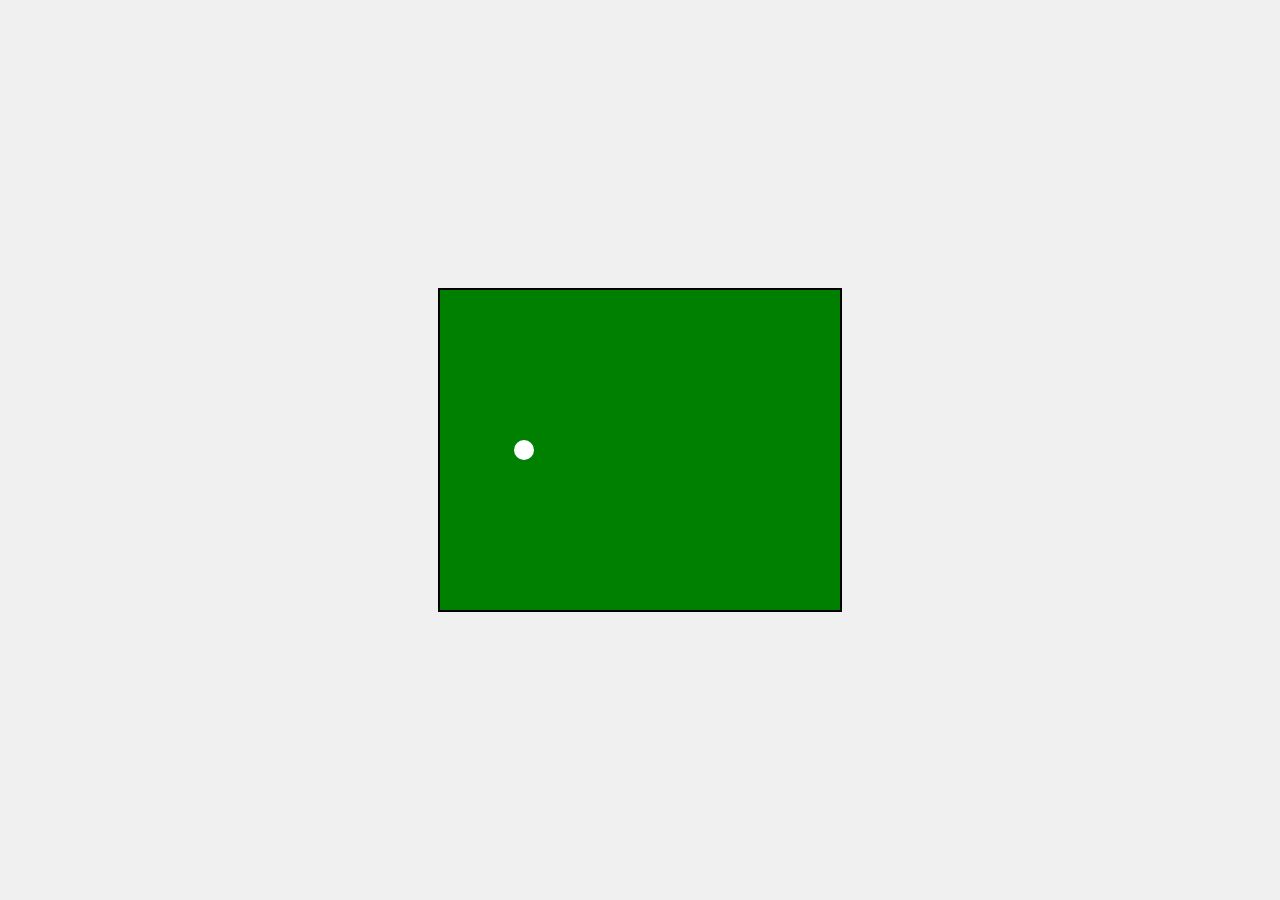
<file: canvasanimation/index.html>
<!DOCTYPE html>
<html lang="en">
<head>
    <meta charset="UTF-8">
    <meta name="viewport" content="width=device-width, initial-scale=1.0">
    <title>Canvas Animation</title>
    <link rel="stylesheet" href="style.css">
</head>
<body>
    <canvas id="animationCanvas" width="400" height="320"></canvas>
    <script src="script.js"></script>
</body>
</html>
</file>
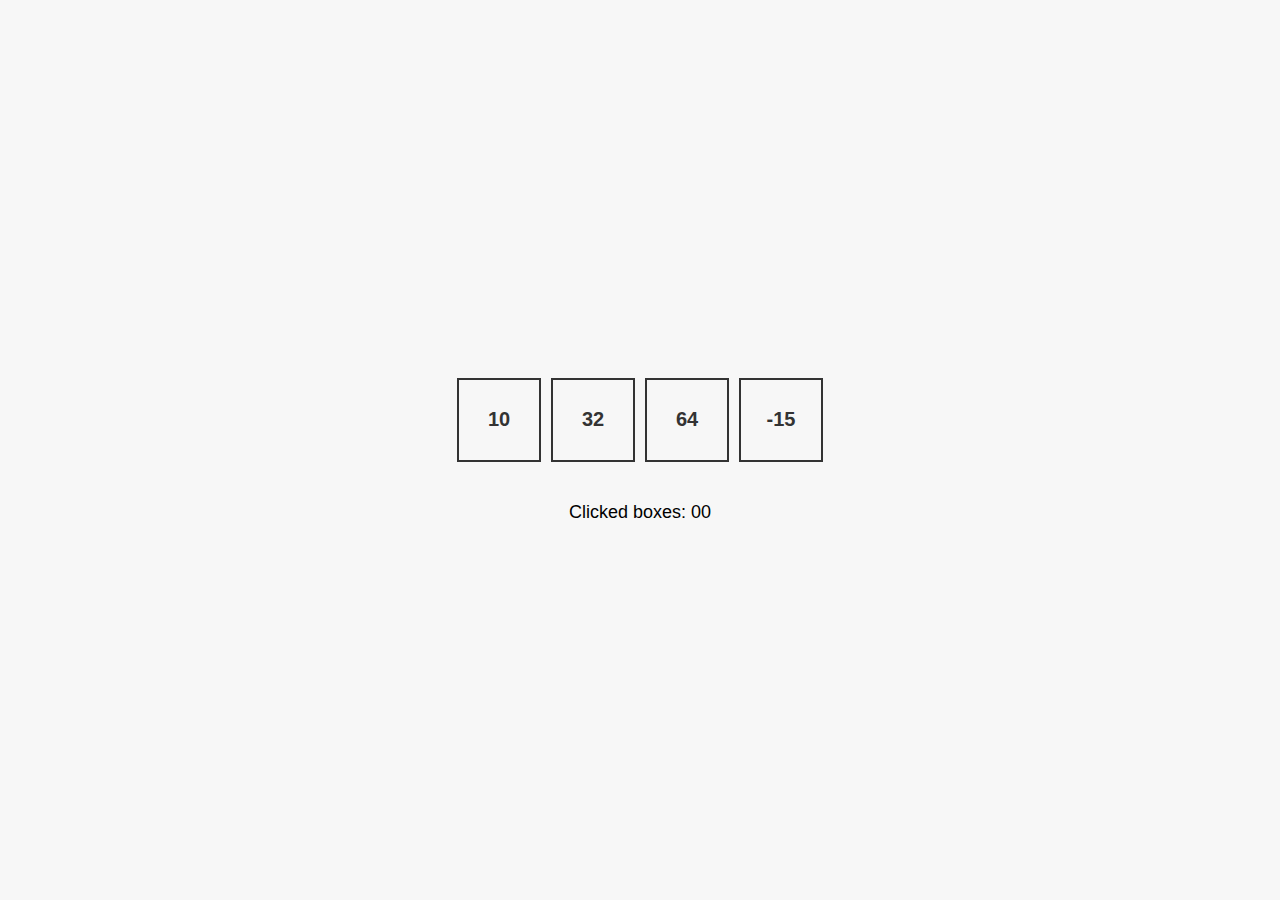
<file: csscounter/index.html>
<!DOCTYPE html>
<html lang="en">
<head>
    <meta charset="UTF-8">
    <meta name="viewport" content="width=device-width, initial-scale=1.0">
    <title>CSS Counter Example</title>
    <link rel="stylesheet" href="style.css">
</head>
<body>

<div class="container">
    <div class="box" data-value="10">10</div>
    <div class="box" data-value="32">32</div>
    <div class="box" data-value="64">64</div>
    <div class="box" data-value="-15">-15</div>
</div>

<div class="counter-display">Clicked boxes: <span class="counter">0</span></div>

</body>
</html>
</file>
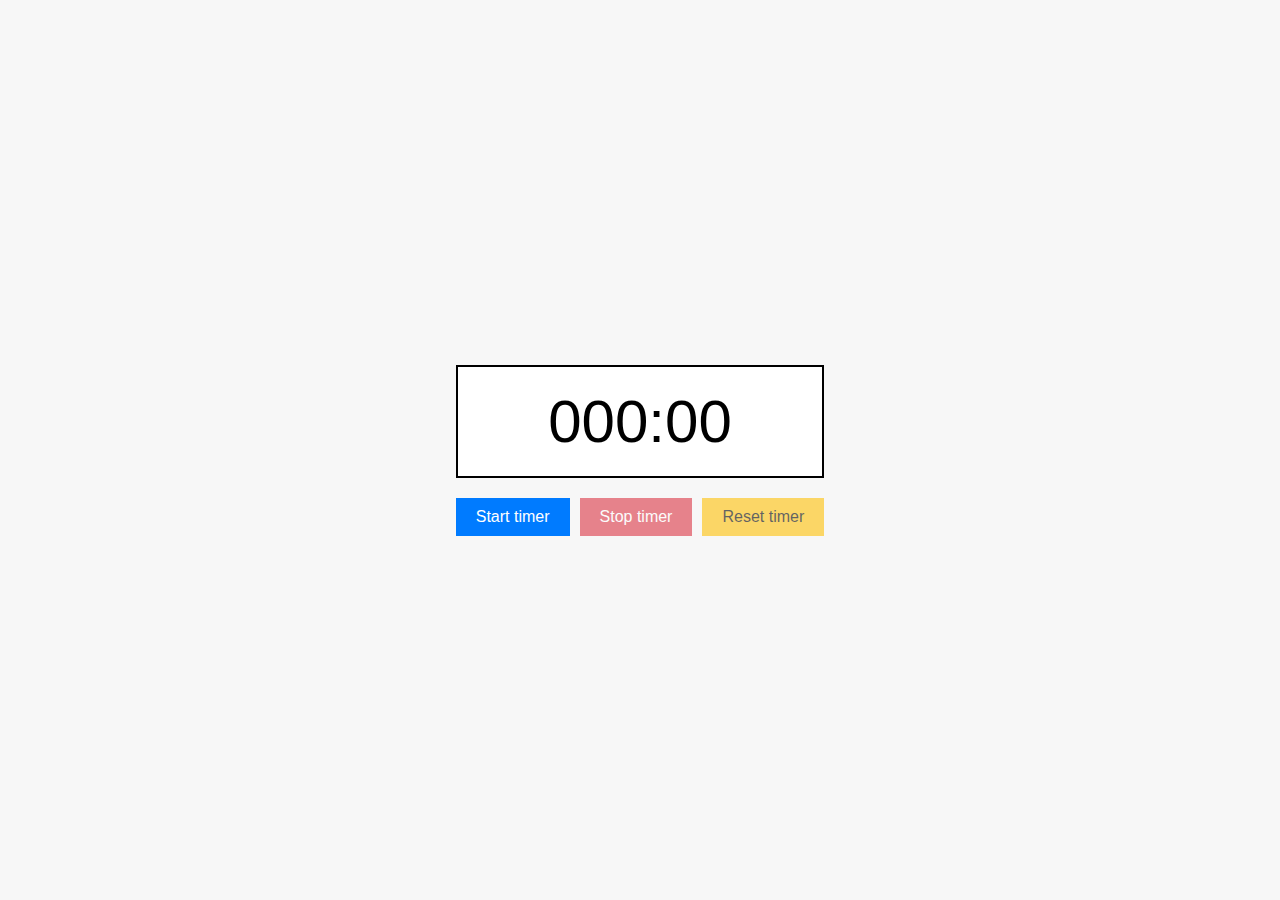
<file: digitalclock/index.html>
<!DOCTYPE html>
<html lang="en">
<head>
    <meta charset="UTF-8">
    <meta name="viewport" content="width=device-width, initial-scale=1.0">
    <title>Digital Timer</title>
    <link rel="stylesheet" href="style.css">
</head>
<body>

<div class="timer-container">
    <div id="timerDisplay" class="timer">000:00</div>
    <div class="button-container">
        <button id="startButton" class="btn start">Start timer</button>
        <button id="stopButton" class="btn stop" disabled>Stop timer</button>
        <button id="resetButton" class="btn reset" disabled>Reset timer</button>
    </div>
</div>

<script src="script.js"></script>

</body>
</html>
</file>
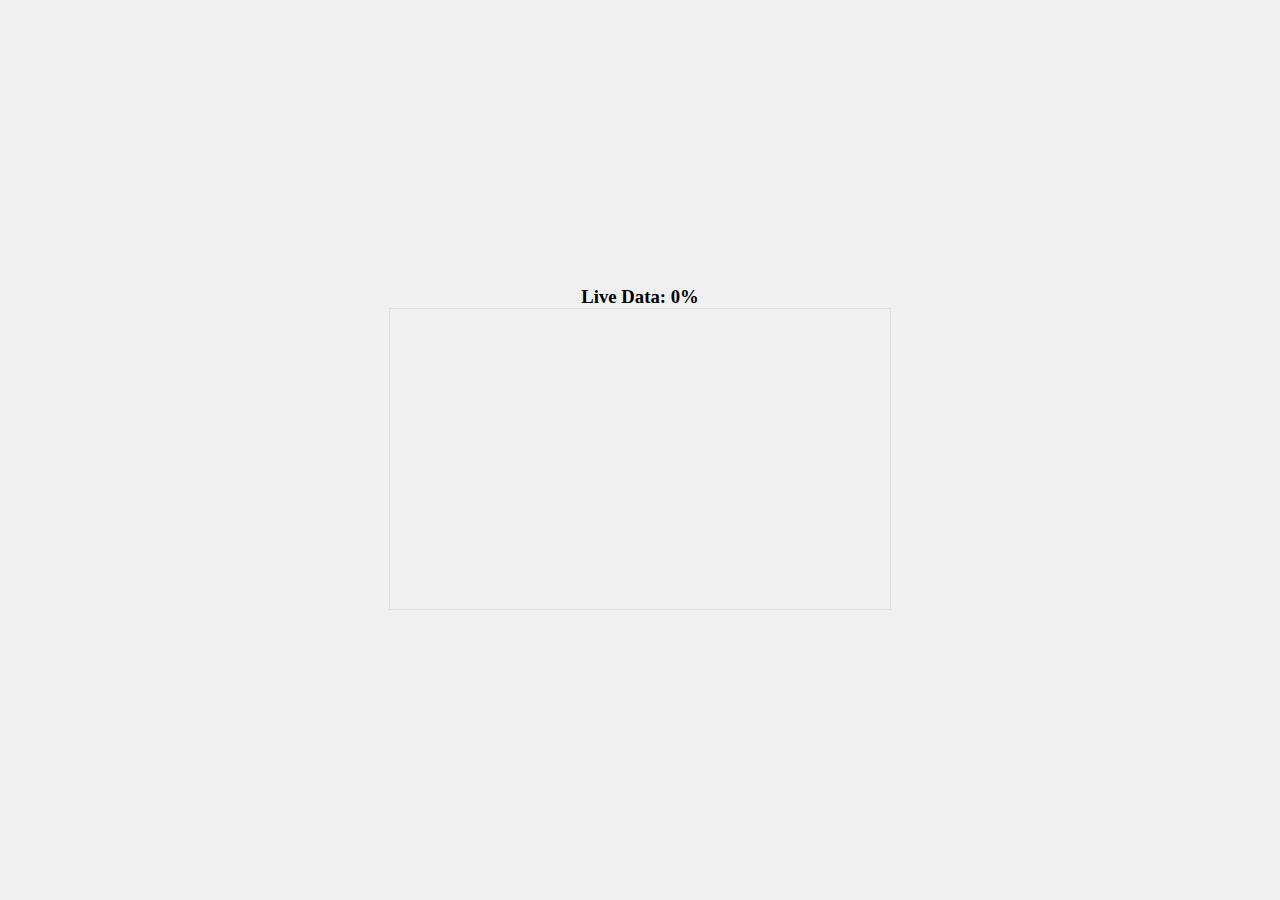
<file: livedatajs/index.html>
<!DOCTYPE html>
<html lang="en">
<head>
  <meta charset="UTF-8">
  <meta name="viewport" content="width=device-width, initial-scale=1.0">
  <title>Live Data Chart</title>
  <link rel="stylesheet" href="style.css">
</head>
<body>
  <div class="container">
    <h3 id="live-data-label">Live Data: 0%</h3>
    <canvas id="liveChart" width="500" height="300"></canvas>
  </div>
  <script src="script.js"></script>
</body>
</html>
</file>
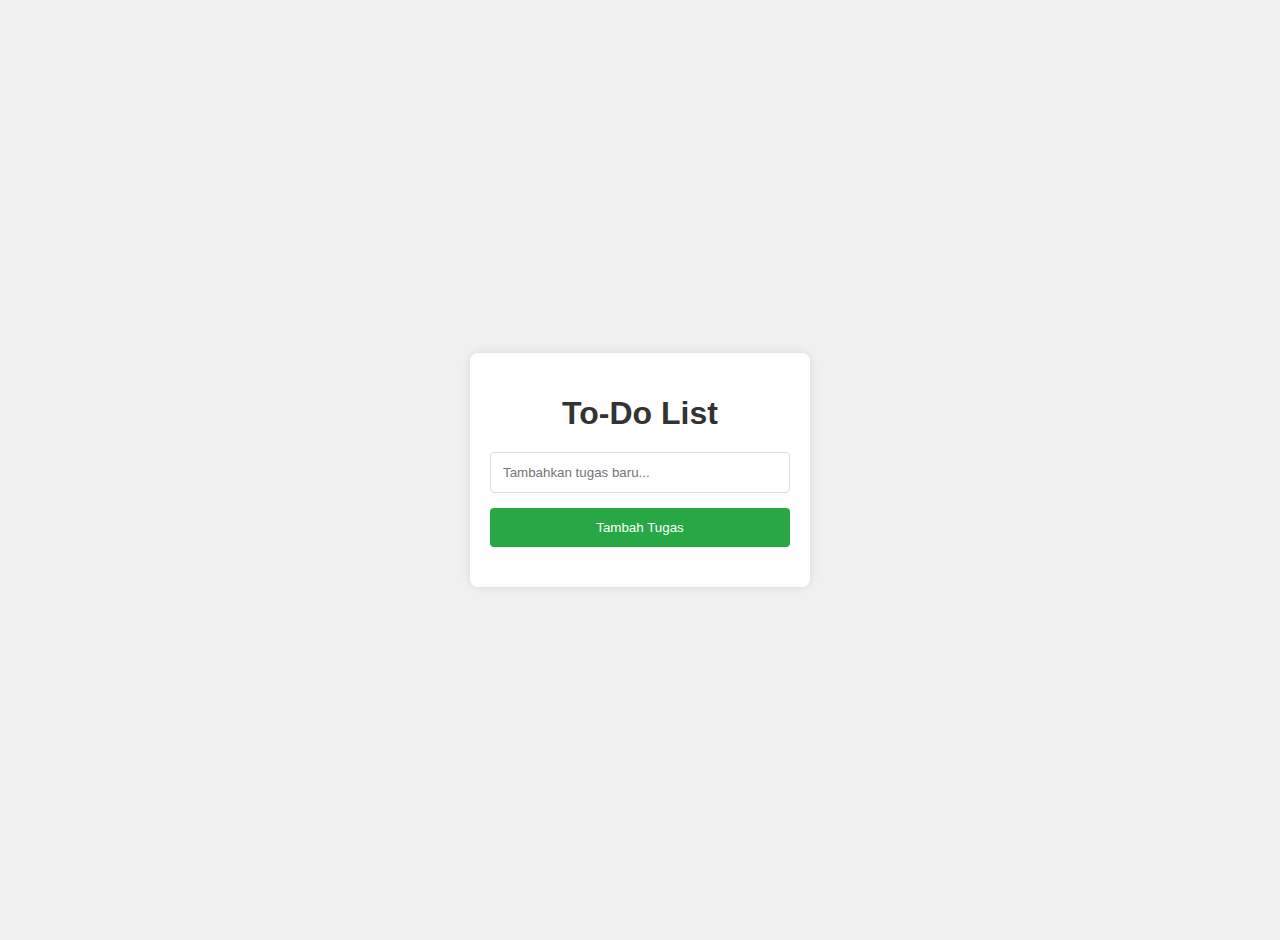
<file: todoapps_js/index.html>
<!DOCTYPE html>
<html lang="en">
<head>
    <meta charset="UTF-8">
    <meta name="viewport" content="width=device-width, initial-scale=1.0">
    <title>Local Storage To-Do List</title>
    <link rel="stylesheet" href="style.css">
</head>
<body>
    <div class="container">
        <h1>To-Do List</h1>
        <input type="text" id="taskInput" placeholder="Tambahkan tugas baru...">
        <button id="addTaskBtn">Tambah Tugas</button>
        <ul id="taskList"></ul>
    </div>
    <script src="script.js"></script>
</body>
</html>
</file>
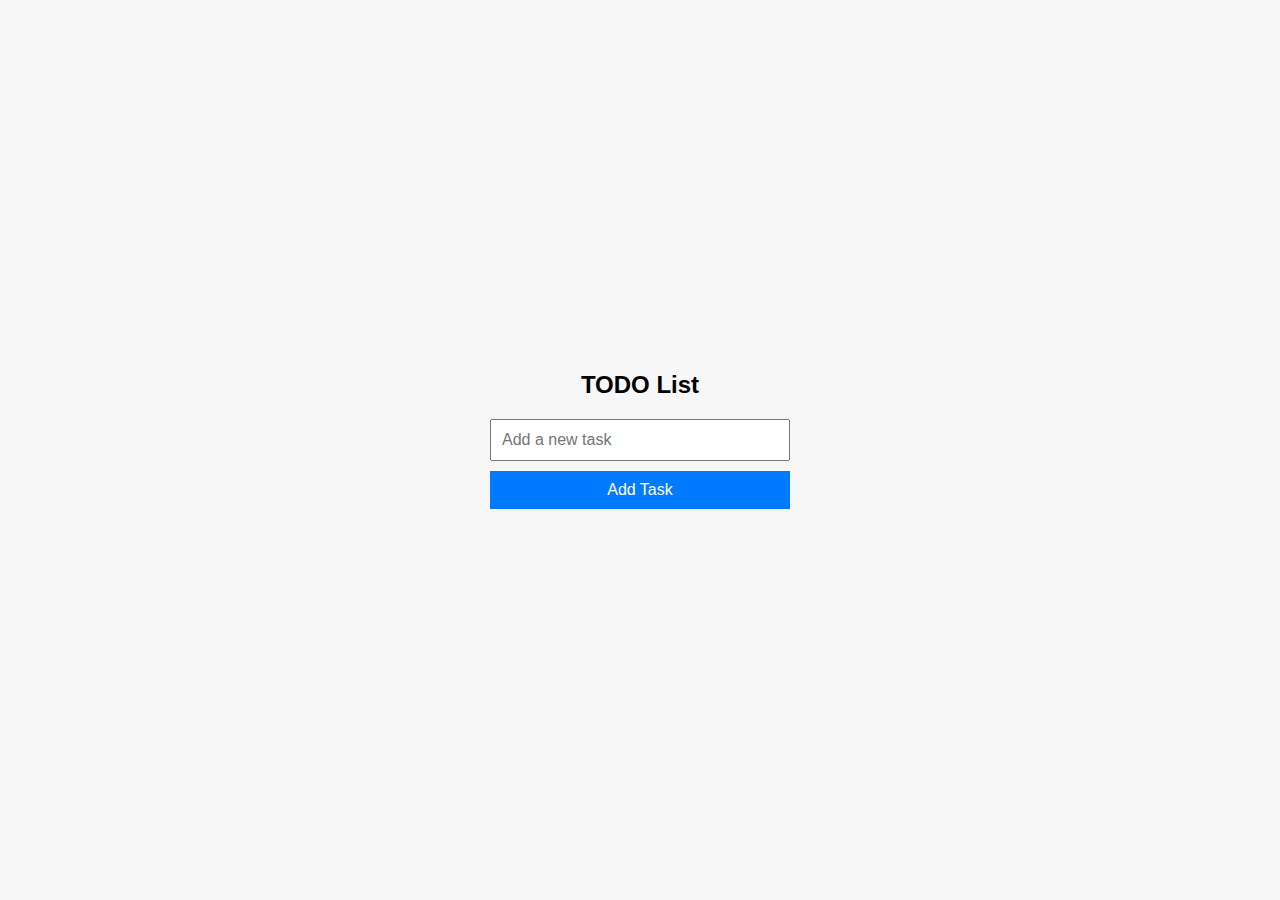
<file: todoapssimple/index.html>
<!DOCTYPE html>
<html lang="en">
<head>
    <meta charset="UTF-8">
    <meta name="viewport" content="width=device-width, initial-scale=1.0">
    <title>TODO List with Local Storage</title>
    <link rel="stylesheet" href="style.css">
</head>
<body>

<div class="container">
    <h1>TODO List</h1>
    <input type="text" id="taskInput" placeholder="Add a new task">
    <button id="addTaskButton">Add Task</button>
    
    <ul id="taskList"></ul>
</div>

<script src="script.js"></script>
</body>
</html>
</file>
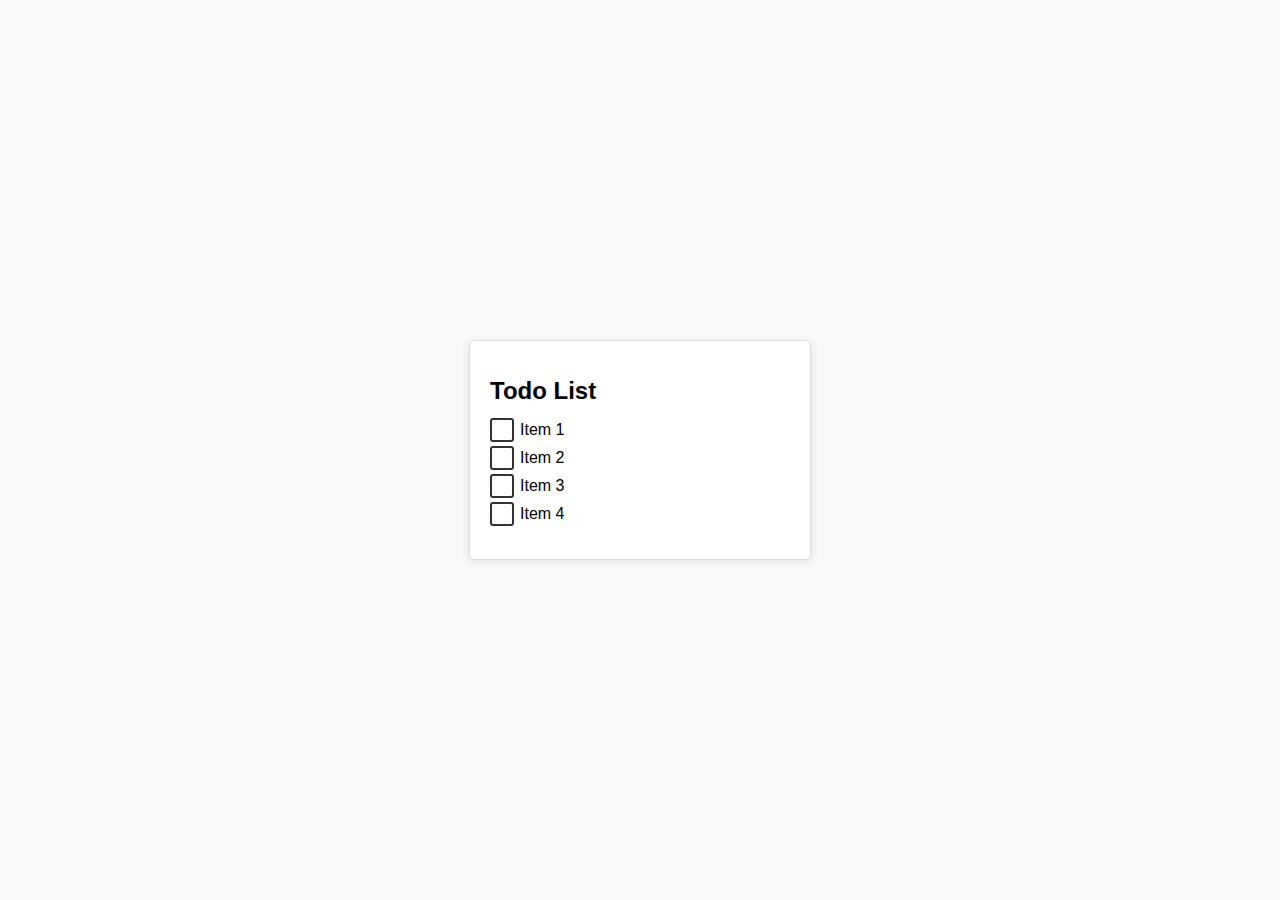
<file: todolistcss/index.html>
<!DOCTYPE html>
<html lang="en">
<head>
    <meta charset="UTF-8">
    <meta name="viewport" content="width=device-width, initial-scale=1.0">
    <title>TODO List</title>
    <link rel="stylesheet" href="style.css">
</head>
<body>

    <div class="todo-container">
        <h1>Todo List</h1>
        <ul class="todo-list">
            <li>
                <input type="checkbox" id="item1">
                <label for="item1">Item 1</label>
            </li>
            <li>
                <input type="checkbox" id="item2">
                <label for="item2">Item 2</label>
            </li>
            <li>
                <input type="checkbox" id="item3">
                <label for="item3">Item 3</label>
            </li>
            <li>
                <input type="checkbox" id="item4">
                <label for="item4">Item 4</label>
            </li>
        </ul>
    </div>

</body>
</html>
</file>
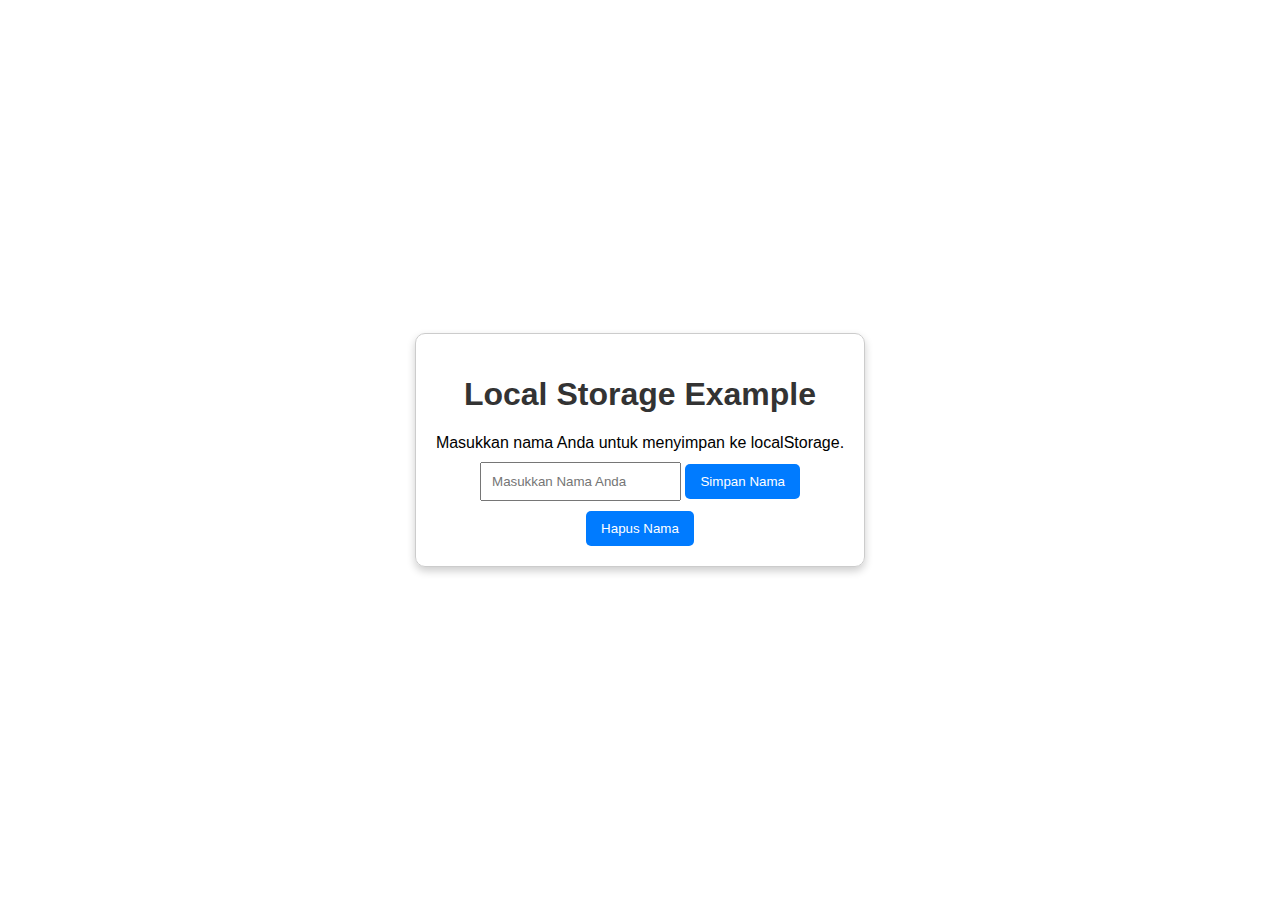
<file: tugaslocalstorage/index.html>
<!DOCTYPE html>
<html lang="id">
<head>
    <meta charset="UTF-8">
    <meta name="viewport" content="width=device-width, initial-scale=1.0">
    <title>Local Storage Example</title>
    <link rel="stylesheet" href="style.css">
</head>
<body>
    <div class="container">
        <h1>Local Storage Example</h1>
        <div id="greeting"></div>
        <form id="userForm">
            <input type="text" id="nameInput" placeholder="Masukkan Nama Anda" required>
            <button type="submit">Simpan Nama</button>
        </form>
        <button id="clearButton">Hapus Nama</button>
    </div>

    <script src="script.js"></script>
</body>
</html>
</file>
<file: canvasanimation/style.css>
body {
    display: flex;
    justify-content: center;
    align-items: center;
    height: 100vh;
    margin: 0;
    background-color: #f0f0f0;
}

canvas {
    background-color: green;
    border: 2px solid #000;
}
</file>
<file: csscounter/style.css>
body {
    font-family: Arial, sans-serif;
    display: flex;
    flex-direction: column;
    align-items: center;
    justify-content: center;
    height: 100vh;
    margin: 0;
    background-color: #f7f7f7;
}

.container {
    display: flex;
    gap: 10px;
    margin-bottom: 20px;
}

.box {
    width: 80px;
    height: 80px;
    display: flex;
    align-items: center;
    justify-content: center;
    border: 2px solid #333;
    font-size: 20px;
    font-weight: bold;
    color: #333;
    cursor: pointer;
    transition: background-color 0.3s, border-width 0.3s;
}

.box:active {
    background-color: gold;
    border-width: 4px;
}

/* CSS Counter untuk menghitung kotak yang diklik */
.counter-display {
    font-size: 18px;
    margin-top: 20px;
}

.container {
    counter-reset: boxClickCount;
}

.box:active::before {
    counter-increment: boxClickCount;
    content: counter(boxClickCount);
    display: none; /* Menghitung klik, tapi tidak menampilkan */
}

.counter-display .counter::before {
    content: counter(boxClickCount);
}
</file>
<file: digitalclock/style.css>
body {
    font-family: Arial, sans-serif;
    display: flex;
    justify-content: center;
    align-items: center;
    height: 100vh;
    background-color: #f7f7f7;
    margin: 0;
}

.timer-container {
    text-align: center;
}

.timer {
    font-size: 60px;
    margin-bottom: 20px;
    border: 2px solid #000;
    padding: 20px;
    background-color: white;
}

.button-container {
    display: flex;
    justify-content: center;
    gap: 10px;
}

.btn {
    padding: 10px 20px;
    font-size: 16px;
    cursor: pointer;
}

.start {
    background-color: #007bff;
    color: white;
    border: none;
}

.stop {
    background-color: #dc3545;
    color: white;
    border: none;
}

.reset {
    background-color: #ffc107;
    color: black;
    border: none;
}

.btn:disabled {
    opacity: 0.6;
    cursor: not-allowed;
}
</file>
<file: livedatajs/style.css>
* {
    margin: 0;
    padding: 0;
    box-sizing: border-box;
  }
  
  body, html {
    height: 100%;
    display: flex;
    justify-content: center;
    align-items: center;
    background-color: #f0f0f0;
  }
  
  .container {
    text-align: center;
  }
  
  canvas {
    border: 1px solid #ddd;
  }
</file>
<file: todoapps_js/style.css>
/* Global Styles */
body {
    font-family: Arial, sans-serif;
    display: flex;
    justify-content: center;
    align-items: center;
    height: 100vh;
    background-color: #f0f0f0;
    margin: 0;
    padding: 20px; /* Tambahkan sedikit padding di body */
}

/* Container Styles */
.container {
    background: white;
    padding: 20px;
    border-radius: 8px;
    box-shadow: 0 0 10px rgba(0, 0, 0, 0.1);
    width: 300px;
}

/* Heading Styles */
h1 {
    text-align: center;
    color: #333;
    margin-bottom: 20px; /* Menambahkan margin bawah untuk ruang lebih */
}

/* Input Styles */
input {
    width: 100%;
    padding: 12px; /* Tambahkan padding lebih untuk ruang di dalam */
    margin-bottom: 15px; /* Tambahkan margin untuk jarak antar elemen */
    border-radius: 4px;
    border: 1px solid #ddd;
    box-sizing: border-box; /* Pastikan padding tidak mempengaruhi lebar */
}

/* Button Styles */
button {
    width: 100%;
    padding: 12px; /* Tambahkan padding lebih agar tombol lebih besar */
    background-color: #28a745;
    color: white;
    border: none;
    border-radius: 4px;
    cursor: pointer;
    margin-bottom: 20px; /* Menambahkan margin bawah untuk jarak dengan elemen berikutnya */
    box-sizing: border-box;
}

button:hover {
    background-color: #218838;
}

/* List Styles */
ul {
    list-style-type: none;
    padding: 0;
    margin: 0; /* Reset margin agar tidak terlalu banyak ruang kosong */
}

/* List Item Styles */
li {
    padding: 12px; /* Tambahkan padding agar teks lebih nyaman dilihat */
    background: #f8f9fa;
    margin-bottom: 10px; /* Tambahkan margin antar item */
    border-radius: 4px;
    display: flex;
    justify-content: space-between;
    align-items: center;
}

/* Delete Button Styles */
li button {
    background: #dc3545;
    border: none;
    color: white;
    border-radius: 4px;
    cursor: pointer;
    padding: 5px 10px;
    margin-left: 10px; /* Jarak antara teks dan tombol */
}

li button:hover {
    background: #c82333;
}

/* Style for the Done Button */
li .done-btn {
    background: #007bff;
    border: none;
    color: white;
    border-radius: 4px;
    cursor: pointer;
    padding: 5px 10px;
    margin-right: 5px; /* Jarak antara tombol Done dan tombol Hapus */
}

li .done-btn:hover {
    background: #0056b3;
}

/* Style for completed tasks */
.completed {
    text-decoration: line-through;
    color: gray;
}
</file>
<file: todoapssimple/style.css>
body {
    font-family: Arial, sans-serif;
    display: flex;
    justify-content: center;
    align-items: center;
    height: 100vh;
    margin: 0;
    background-color: #f7f7f7;
}

.container {
    width: 300px;
    text-align: center;
}

h1 {
    font-size: 24px;
    margin-bottom: 20px;
}

input[type="text"] {
    width: 100%;
    padding: 10px;
    font-size: 16px;
    box-sizing: border-box;
    margin-bottom: 10px;
}

button {
    width: 100%;
    padding: 10px;
    font-size: 16px;
    cursor: pointer;
    background-color: #007bff;
    color: white;
    border: none;
    margin-bottom: 20px;
}

button:hover {
    background-color: #0056b3;
}

ul {
    list-style-type: none;
    padding: 0;
}

li {
    background-color: #fff;
    padding: 10px;
    margin-bottom: 5px;
    display: flex;
    justify-content: space-between;
    align-items: center;
    border: 1px solid #ddd;
}

li button {
    background-color: #dc3545;
    color: white;
    border: none;
    padding: 5px 10px;
    cursor: pointer;
}

li button:hover {
    background-color: #b02a37;
}
</file>
<file: todolistcss/style.css>
body {
    font-family: Arial, sans-serif;
    display: flex;
    justify-content: center;
    align-items: center;
    height: 100vh;
    background-color: #f9f9f9;
    margin: 0;
}

.todo-container {
    background: #fff;
    padding: 20px;
    border: 1px solid #ddd;
    border-radius: 5px;
    box-shadow: 0 2px 8px rgba(0, 0, 0, 0.1);
    width: 300px;
}

h1 {
    font-size: 24px;
    margin-bottom: 15px;
}

.todo-list {
    list-style-type: none;
    padding: 0;
}

.todo-list li {
    display: flex;
    align-items: center;
    margin-bottom: 10px;
}

.todo-list input[type="checkbox"] {
    display: none;
}

.todo-list label {
    position: relative;
    cursor: pointer;
    padding-left: 30px;
    transition: color 0.3s, text-decoration 0.3s;
}

/* Styling untuk checkbox custom */
.todo-list label::before {
    content: "";
    position: absolute;
    left: 0;
    top: 50%;
    transform: translateY(-50%);
    width: 20px;
    height: 20px;
    border: 2px solid #333;
    border-radius: 3px;
    background: white;
    transition: background 0.3s;
}

/* Tanda centang */
.todo-list label::after {
    content: "✓";
    position: absolute;
    left: 4px;
    top: 50%;
    transform: translateY(-50%) scale(0);
    font-size: 16px;
    color: #28a745;
    transition: transform 0.3s;
}

/* Efek centang dan garis tengah */
.todo-list input[type="checkbox"]:checked + label::after {
    transform: translateY(-50%) scale(1);
}

.todo-list input[type="checkbox"]:checked + label {
    text-decoration: line-through;
    color: #888;
}
</file>
<file: tugaslocalstorage/style.css>
body {
    display: flex;
    justify-content: center;
    align-items: center;
    height: 100vh;
    margin: 0;
    font-family: Arial, sans-serif;
}

.container {
    text-align: center;
    border: 1px solid #ccc;
    padding: 20px;
    border-radius: 10px;
    box-shadow: 0 4px 8px rgba(0, 0, 0, 0.2);
}

h1 {
    color: #333;
}

input {
    padding: 10px;
    margin-top: 10px;
    margin-bottom: 10px;
}

button {
    padding: 10px 15px;
    border: none;
    background-color: #007BFF;
    color: white;
    cursor: pointer;
    border-radius: 5px;
}

button:hover {
    background-color: #0056b3;
}
</file>
